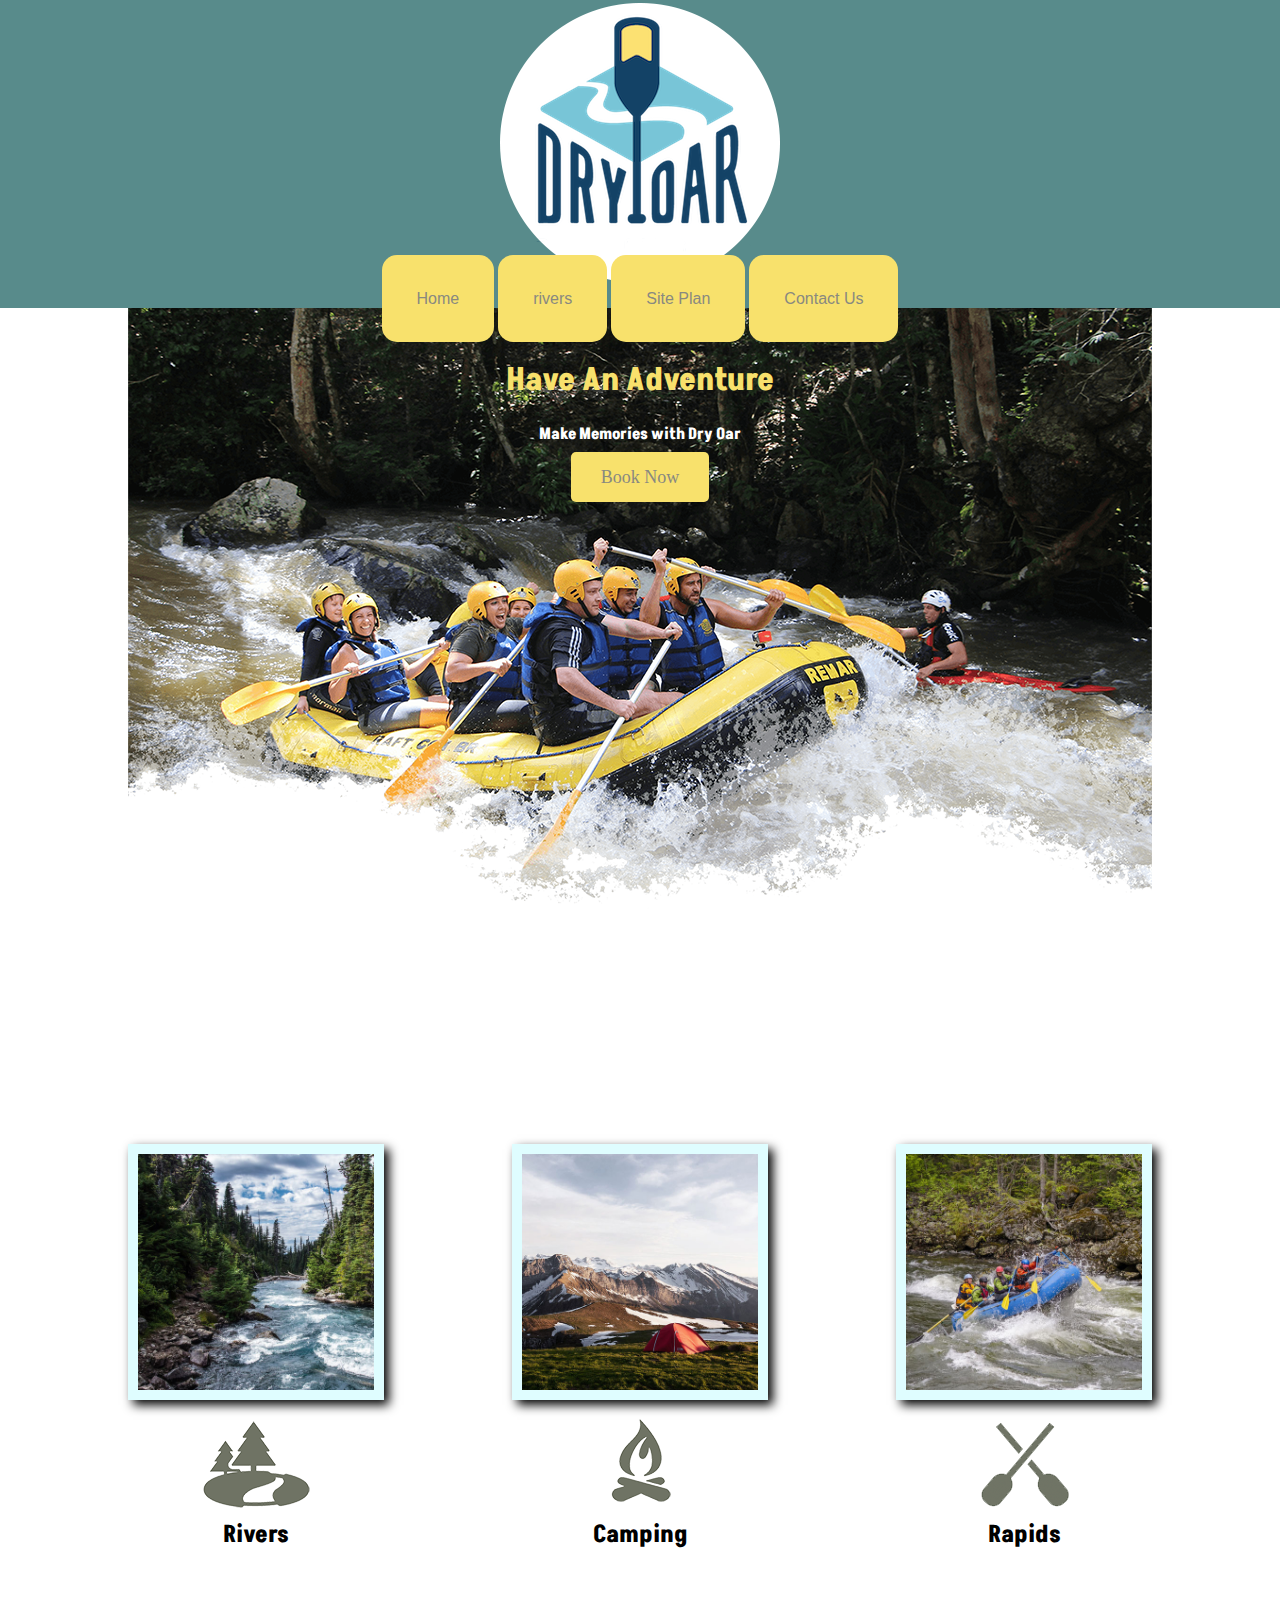
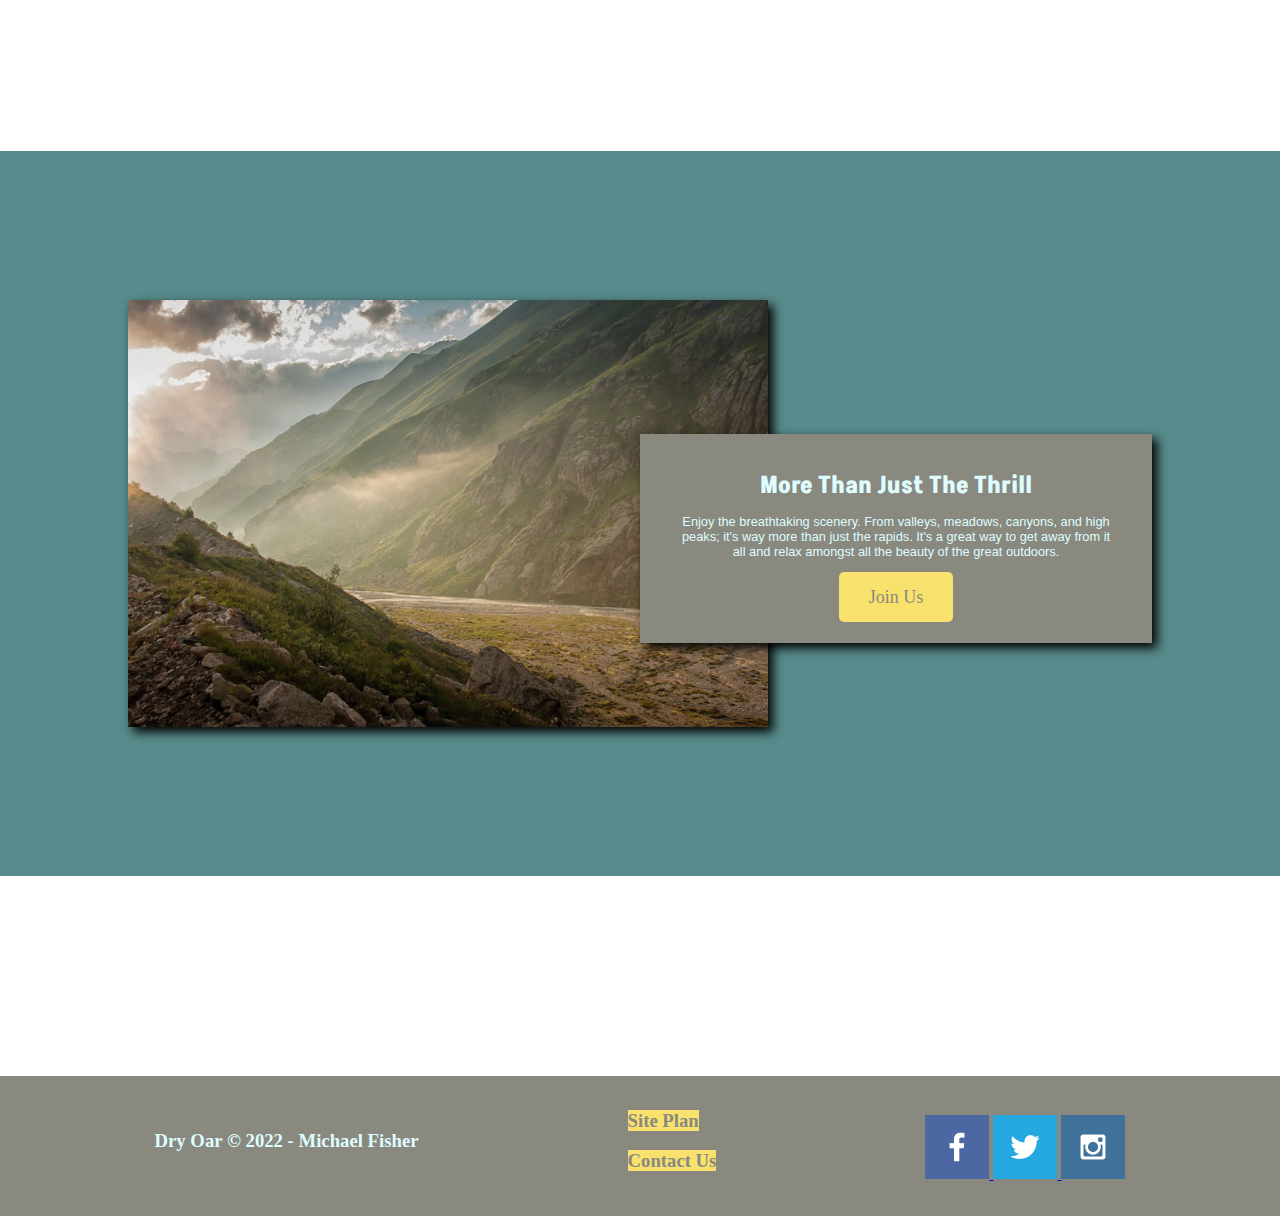
<file: index.html>
<!DOCTYPE html>
<html lang="en">
<head>
    <meta charset="UTF-8">
    <meta http-equiv="X-UA-Compatible" content="IE=edge">
    <meta name="viewport" content="width=device-width, initial-scale=1.0">
    <title>Whitewater Rafting Vacations | Dry Oar Boating | Home</title>
    <link rel="stylesheet" href="./styles.css">
</head>
<body>
    <div id="content">
    <header>
        <a id="logo_link" href="index.html">
            <img class="logo" src="images/logo.png" alt="Dry Oar Logo">
        </a>
        <nav id="links">
            <a href="index.html" target="_blank">Home</a>
            <a href="rivers.html" target="_blank">rivers</a>
            <a href="site-plan-rafting.html" target="_blank">Site Plan</a>
            <a href="contactus.html" target="_blank">Contact Us</a>
        </nav>
    </header>

    <div id="hero">
        <div id="hero-box">
            <img id="hero-img" src="images/hero.png" alt="People enjoying white water rafting">
        </div>
        <section id="hero-msg">
            <h1 id="home-title">Have An Adventure</h1>
            <h4>Make Memories with Dry Oar </h4>
            <div class='button-box'>
                <a class='book' href="rates.html">Book Now</a>
            </div>
        </section>
    </div>

    <main class="home-grid">
        <section class="rivers-card">
            <img class="card-img" src="images/rivers.jpg" alt="river in forest">
            <img class="icon" src="images/river_icon.png" alt="river icon">
            <h2>Rivers</h2>
        </section>
        <section class="camping-card">
            <img class="card-img" src="images/camping.jpg" alt="tent in mountains">
            <img class="icon" src="images/fire_icon.png" alt="fire icon">
            <h2>Camping</h2>
        </section>
        <section class="rapids-card">
            <img class="card-img" src="images/rapids.jpg" alt="rafting boat">
            <img class="icon" src="images/oars.png" alt="oars icon">
            <h2>Rapids</h2>
        </section>
        <div id="background"></div>
        <img class="mountains" src="images/mountains.jpg" alt="Misty mountains">
        <section class="msg">
            <h2>More Than Just The Thrill</h2>
            <p>Enjoy the breathtaking scenery. From valleys, meadows, canyons, and high peaks; it's way more than just the rapids. It's a great way to get away from it all and relax amongst all the beauty of the great outdoors. </p>
            <a class='join' href="rivers.html">Join Us</a>
        </section>
    </main>

    <footer>
        <h3>Dry Oar &copy; 2022 - Michael Fisher</h3>
        <div class="links">
            <h3><a href=https://mickfish1996.github.io/wwr>Site Plan</a></h3>
            <h3><a href="contactus.html">Contact Us</a></h3>
        </div>
        <div class="social">
            <a href="https://facebook.com" target="_blank">
                <img src="images/facebook.png" alt="fb icon">
            </a>
            <a href="https://twitter.com" target="_blank">
                <img src="images/twitter.png" alt="twitter icon">
            </a>
            <a href="https://instagram.com" target="_blank">
                <img src="images/instagram.png" alt="instagram icon">
            </a>
        </div>
    </footer>
    </div>
</body>
</html>
</file>
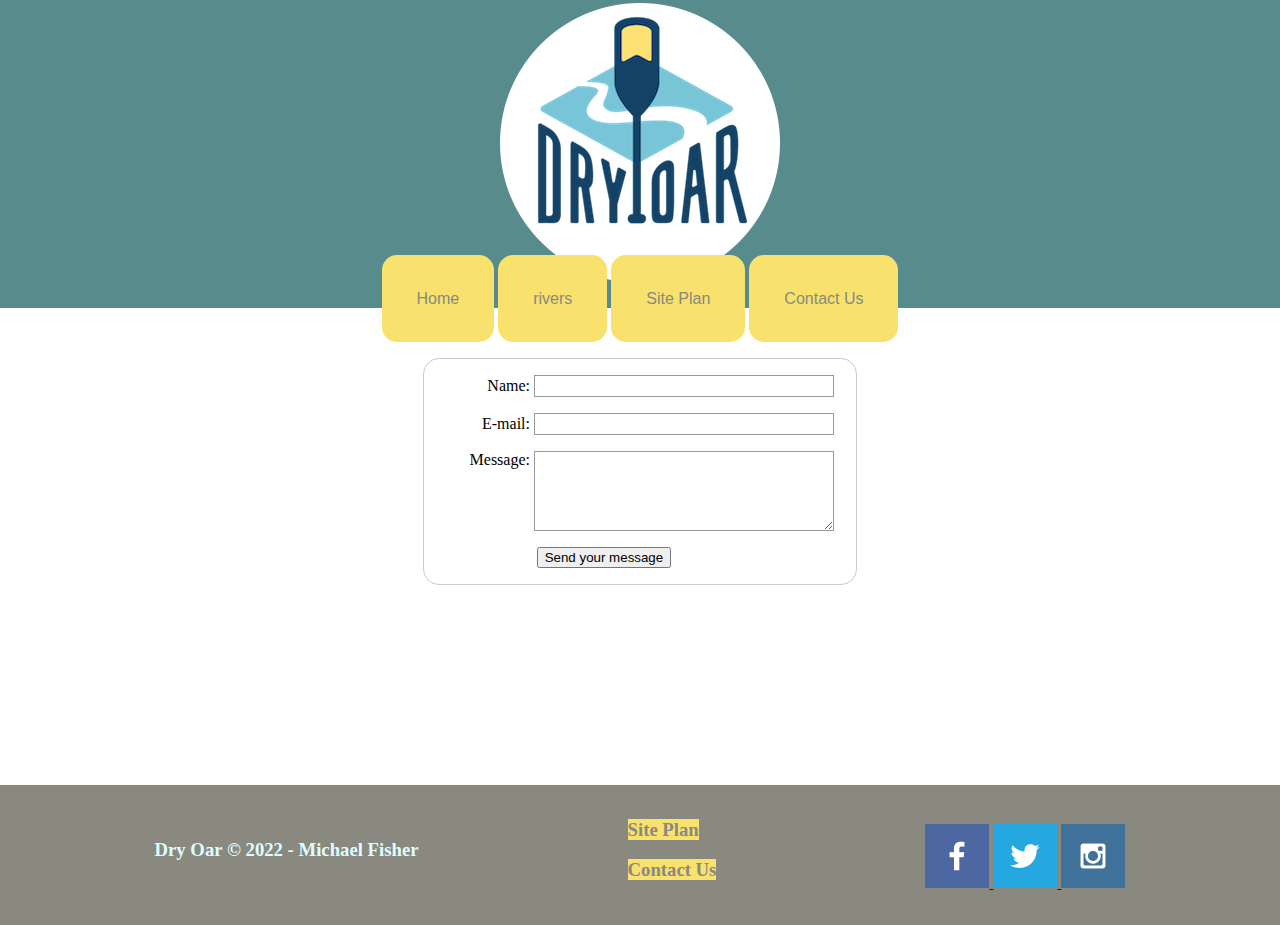
<file: contactus.html>
<!DOCTYPE html>
<html lang="en">
    <head>
        <meta charset="UTF-8">
        <meta http-equiv="X-UA-Compatible" content="IE=edge">
        <meta name="viewport" content="width=device-width, initial-scale=1.0">
        <title>Whitewater Rafting Vacations | Dry Oar Boating | Home</title>
        <link rel="stylesheet" href="./styles.css">
    </head>
<body>
    <div id="RiverContent">
        <header>
            <a id="logo_link" href="index.html">
                <img class="logo" src="images/logo.png" alt="Dry Oar Logo">
            </a>
            <nav id="links">
                <a href="index.html" target="_blank">Home</a>
                <a href="rivers.html" target="_blank">rivers</a>
                <a href="https://mickfish1996.github.io/wwr/" target="_blank">Site Plan</a>
                <a href="contactus.html" target="_blank">Contact Us</a>
            </nav>
        </header>

        <main class="contactUs">
            <form action="/my-handling-form-page" method="post">
                <ul>
                    <li>
                        <label for="name">Name:</label>
                        <input type="text" id="name" name="user_name">
                    </li>

                    <li>
                        <label for="mail">E-mail:</label>
                        <input type="email" id="mail" name="user_email">
                    </li>

                    <li>
                        <label for="msg">Message:</label>
                        <textarea id="msg" name="user_message"></textarea>
                    </li>

                    <li class="button">
                        <button type="submit">Send your message</button>
                    </li>
                </ul>
            </form>

            <div id="feedback"></div>

            <script>
                // get the feedback div element so we can do something with it.
                const feedbackElement = document.getElementById('feedback');
                // get the form so we can read what was entered in it.
                const formElement = document.forms[0];
                // add a 'listener' to wait for a submission of our form. When that happens run the code below.
                formElement.addEventListener('submit', function(e) {
                    // stop the form from doing the default action.
                    e.preventDefault();
                    // set the contents of our feedback element to a message letting the user know the form was submitted successfully. Notice that we pull the name that was entered in the form to personalize the message!
                    feedbackElement.innerHTML = 'Hello '+ formElement.user_name.value +'! Thank you for your message. We will get back with you as soon as possible!';
                    // make the feedback element visible.
                    feedbackElement.style.display = "block";
                    // add a class to move everything down so our message doesn't cover it.
                    document.body.classList.toggle('moveDown');
                });
            </script>

        </main>

        <footer>
            <h3>Dry Oar &copy; 2022 - Michael Fisher</h3>
            <div class="links">
                <h3><a href="https://mickfish1996.github.io/wwr/">Site Plan</a></h3>
                <h3><a href="contactus.html">Contact Us</a></h3>
            </div>
            <div class="social">
                <a href="https://facebook.com" target="_blank">
                    <img src="images/facebook.png" alt="fb icon">
                </a>
                <a href="https://twitter.com" target="_blank">
                    <img src="images/twitter.png" alt="twitter icon">
                </a>
                <a href="https://instagram.com" target="_blank">
                    <img src="images/instagram.png" alt="instagram icon">
                </a>
            </div>
        </footer>
    </div>
</body>
</html>
</file>
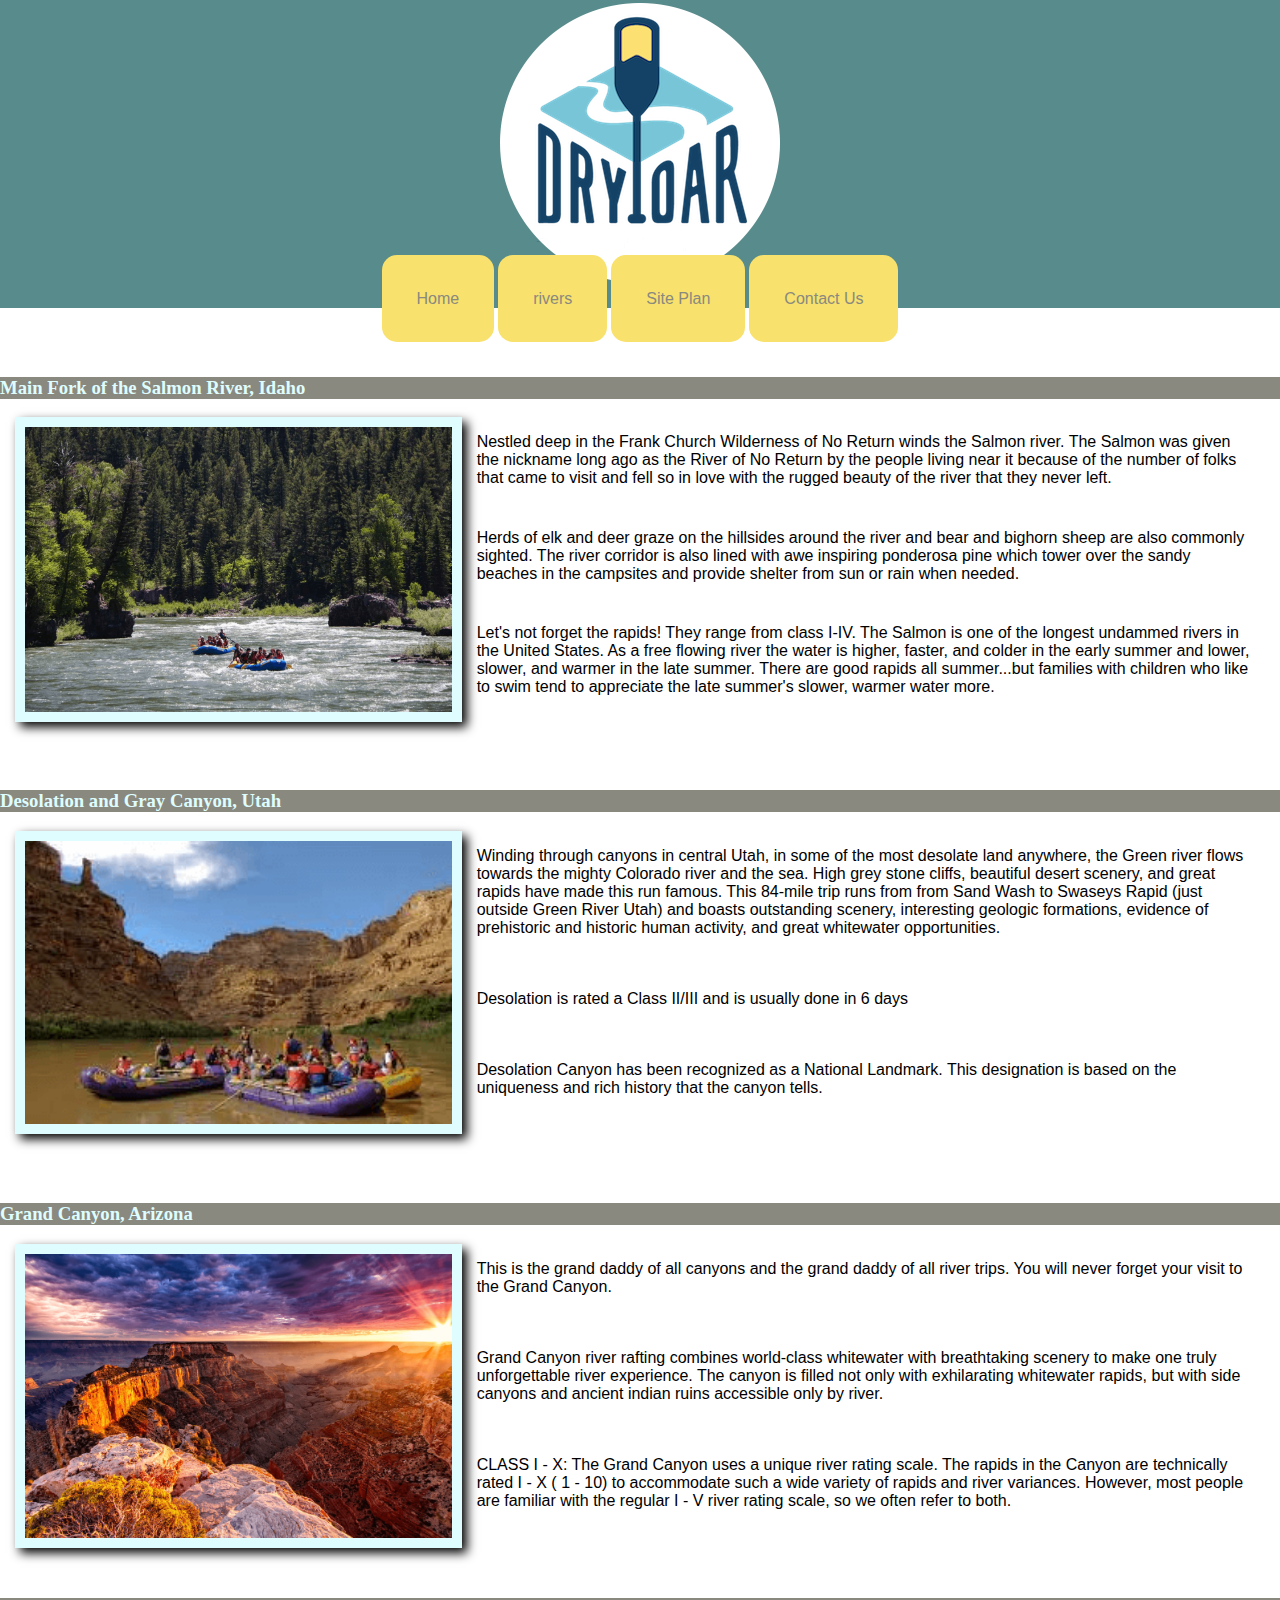
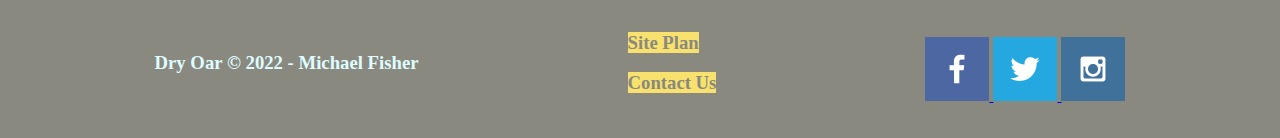
<file: rivers.html>
<!DOCTYPE html>
<html lang="en">
    <head>
        <meta charset="UTF-8">
        <meta http-equiv="X-UA-Compatible" content="IE=edge">
        <meta name="viewport" content="width=device-width, initial-scale=1.0">
        <title>Whitewater Rafting Vacations | Dry Oar Boating | Home</title>
        <link rel="stylesheet" href="./styles.css">
    </head>
<body>
    <div id="RiverContent">
        <header>
            <a id="logo_link" href="index.html">
                <img class="logo" src="images/logo.png" alt="Dry Oar Logo">
            </a>
            <nav id="links">
                <a href="index.html" target="_blank">Home</a>
                <a href="rivers.html" target="_blank">rivers</a>
                <a href="https://mickfish1996.github.io/wwr/" target="_blank">Site Plan</a>
                <a href="contactus.html" target="_blank">Contact Us</a>
            </nav>
        </header>

        <main>
            <div class="salmonRiver">

                <img id="salmon-img" src="./images/snakeRiver.png" alt="The Salmon river">
                <h3 id="salmon-header">
                    Main Fork of the Salmon River, Idaho
                </h3>
                <p id="salmon-p1">
                    Nestled deep in the Frank Church Wilderness of No Return winds the Salmon river. 
                    The Salmon was given the nickname long ago as the River of No Return by the people 
                    living near it because of the number of folks that came to visit and fell so in love with
                    the rugged beauty of the river that they never left.
                </p>
                <p id="salmon-p2">
                    Herds of elk and deer graze on the hillsides around the river and bear and bighorn sheep are
                    also commonly sighted. The river corridor is also lined with awe inspiring ponderosa pine which 
                    tower over the sandy beaches in the campsites and provide shelter from sun or rain when needed.
                </p>
                <p id="salmon-p3">
                    Let's not forget the rapids! They range from class I-IV. The Salmon is one of the longest undammed 
                    rivers in the United States. As a free flowing river the water is higher, faster, and colder in the 
                    early summer and lower, slower, and warmer in the late summer. There are good rapids all summer...but 
                    families with children who like to swim tend to appreciate the late summer's slower, warmer water more.
                </p>
            </div>

            <div class="desolationRiver">

                <img id="desolation-img" src="./images/desolationCanyon.png" alt="Desolation Canyon">
                <h3 id="desolation-header">
                    Desolation and Gray Canyon, Utah
                </h3>
                <p id="desolation-p1">
                    Winding through canyons in central Utah, in some of the most desolate land anywhere, the Green river flows
                    towards the mighty Colorado river and the sea. High grey stone cliffs, beautiful desert scenery, and great 
                    rapids have made this run famous. This 84-mile trip runs from from Sand Wash to Swaseys Rapid (just outside 
                    Green River Utah) and boasts outstanding scenery, interesting geologic formations, evidence of prehistoric 
                    and historic human activity, and great whitewater opportunities.
                </p>
                <p id="desolation-p2">
                    Desolation is rated a Class II/III and is usually done in 6 days
                </p>
                <p id="desolation-p3">
                    Desolation Canyon has been recognized as a National Landmark.  This designation is based on the uniqueness 
                    and rich history that the canyon tells.
                </p>
            </div>

            <div class="grandCanyon">

                <img id="grandCanyon-img" src="./images/grandCanyon.png" alt="Grand Canyon">
                <h3 id="grandCanyon-header">
                    Grand Canyon, Arizona
                </h3>
                <p id="grandCanyon-p1">
                    This is the grand daddy of all canyons and the grand daddy of all river trips. You will never forget your 
                    visit to the Grand Canyon.
                </p>
                <p id="grandCanyon-p2">
                    Grand Canyon river rafting combines world-class whitewater with breathtaking scenery to make one truly 
                    unforgettable river experience. The canyon is filled not only with exhilarating whitewater rapids, but 
                    with side canyons and ancient indian ruins accessible only by river.
                </p>
                <p id="grandCanyon-p3">
                    CLASS I - X: The Grand Canyon uses a unique river rating scale. The rapids in the Canyon are technically 
                    rated I - X ( 1 - 10) to accommodate such a wide variety of rapids and river variances. However, most 
                    people are familiar with the regular I - V river rating scale, so we often refer to both.
                </p>
            </div>


        </main>

        <footer>
            <h3>Dry Oar &copy; 2022 - Michael Fisher</h3>
            <div class="links">
                <h3><a href="https://mickfish1996.github.io/wwr/">Site Plan</a></h3>
                <h3><a href="contactus.html">Contact Us</a></h3>
            </div>
            <div class="social">
                <a href="https://facebook.com" target="_blank">
                    <img src="images/facebook.png" alt="fb icon">
                </a>
                <a href="https://twitter.com" target="_blank">
                    <img src="images/twitter.png" alt="twitter icon">
                </a>
                <a href="https://instagram.com" target="_blank">
                    <img src="images/instagram.png" alt="instagram icon">
                </a>
            </div>
        </footer>
    </div>
</body>
</html>
</file>
<file: styles.css>
@import url('https://fonts.googleapis.com/css?family=Akshar|Laro');


header{
    
    background-color: #588b8b;
    text-align: center;

}

/* nav {
    background-color:#F8E16C;
    text-align: center;
        font-family: Laro, Helvetica, sans-serif;
    
} */

nav a{
    text-decoration: none;
    color:#898980;
    text-align: center;
    padding: 35px;
    font-family: Laro, Helvetica, sans-serif;
    border-radius: 15px;
    
}

nav a:hover{
    background-color: #898980;
    color: #DFFDFF
}

#links a{
    text-decoration: none;
    background-color: #F8E16C;
    color:#898980;
    text-align: center;
}
#content {
    max-width: 1600px;
    margin: 0 auto;


}

.button-box {
    text-align: center;
}


    
#hero-msg h1, #hero-msg h4, h2{
    text-align: center;
    font-family: Akshar;
}

main section {
    text-align: center;
}

#background {
    height: 725px;
    background-color: #588b8b;
}

footer {
    padding: 25px 50px;
    margin-top: 200px;
    display: flex;
    justify-content: space-around;
    align-items: center;
}

.msg {
    margin-top: 50px;
    padding: 35px;
    grid-column: 6/10;
    grid-row: 6/7;
    box-shadow: 5px 5px 10px black;
}
footer, h3, .msg{
    background-color: #898980;
    color: #DFFDFF;
}

#links a:hover{
    background-color: #898980;
    color:#DFFDFF
}

.links a:hover{
    background-color: #898980;
    color:#DFFDFF
}

.links a{
    text-decoration: none;
    background-color: #F8E16C;
    color:#898980;

}

p {
    font-family: Laro, Helvetica, sans-serif;
}

.home-title {
    font-size: 2em;
}

.book, .join {
    color:#898980;
    text-decoration: none;
    background-color: #F8E16C;
    font-size: 18px;
    padding: 15px 30px;
    margin-top: 50px;
    border-radius: 5px;
    border:#588b8b;
}

.book:hover, .join:hover {
    background-color: #898980;
    color: #DFFDFF;
}

.msg p {
    font-size: .8em;
    padding-bottom: 15px;
}

body {
    margin: 0;
    padding: 0;
}

h2 {
    margin: 0;
}

#hero-box{
    text-align: center;
    margin-top: 50px;
}

footer, .social{
    padding-top: 15px;
}

.icon {
    padding-top: 10px;
}

#logo_link {
    padding-top: 5px;
}

.home-title{
    
}

.rivers-card, .camping-card, .rapids-card{
    margin: 200px 0;
}

.card-img {
    border: 10px solid #DFFDFF;
    transition: transform .5s;
    box-shadow: 5px 5px 10px black;
}

.card-img:hover {
    opacity: .6;
    transform: scale(1.1);
}

main section img {
    box-sizing: border-box;
}

.mountains {
    margin-top: 50px;
    margin-bottom: 50px;
}

#hero {
    display: grid;
    grid-template-columns: 1fr 3fr 1fr;
    margin-top: -100px;
}

#hero-box{
    grid-column: 1/4;
    grid-row: 1/3;
    z-index: -1;
}

#hero-msg h4{
    color: white;
}

#hero-msg {
    grid-column: 2/3;
    grid-row: 1/2;
    margin-top: 140px;
}

#home-title {
    margin-top: 10px;
    color:#F8E16C;
}

.home-grid {
    display: grid;
    grid-template-columns: repeat(10, 1fr);
}

.card-img, .mountains {
    width: 100%;
}

.rivers-card {
    grid-column: 2/4;
    grid-row: 2/3;
}

.camping-card {
    grid-column: 5/7;
    grid-row: 2/3;
}

.rapids-card {
    grid-column: 8/10;
    grid-row: 2/3;
}

#background{
    grid-column: 1/11;
    grid-row: 4/9;
}

.mountains {
    width: 100%;
    grid-column: 2/7;
    grid-row: 5/8;
    box-shadow: 5px 5px 10px black;
}

form {

    margin: 0 auto;
    width: 400px;

    padding: 1em;
    border: 1px solid #CCC;
    border-radius: 1em;
}

ul {
    list-style: none;
    padding: 0;
    margin: 0;
}

form li + li {
    margin-top: 1em;
}

label {
    display: inline-block;
    width: 90px;
    text-align: right;
}

input, textarea {
    font: 1em sans-serif;
    width: 300px;
    box-sizing: border-box;

    border: 1px solid #999;
}

input:focus, textarea:focus {
    border-color: #000;
}

textarea {
    vertical-align: top;

    height: 5em;
}

.button {
    padding-left: 90px;
}

button {
    margin-left: .5em;
}

.contactUs {
    margin-top: 50px;
}

#feedback {
    background-color: antiquewhite;
    position: absolute;
    top: 0;
    left: 0;
    right: 0;
    padding: .5em;
    /* make this element invisible until we are ready for it */
    display: none; 
}

.moveDown {
    margin-top: 3em;
}

.salmonRiver {
    display: grid;
    grid-template-columns: 1fr 1fr 1fr;
    margin-top: 50px;
}

#salmon-img{
    margin-left: 15px;
    width: 100%;
    grid-column: 1/2;
    grid-row: 2/5;
}
#salmon-header{
    grid-column: 1/4;
}

#salmon-p1, #salmon-p2, #salmon-p3{
    margin-left: 50px;
    margin-right: 30px;
    grid-column: 2/4;
}

.desolationRiver {
    display: grid;
    grid-template-columns: 1fr 1fr 1fr;
    margin-top: 50px;
}

#desolation-img{
    margin-left: 15px;
    width: 100%;
    grid-column: 1/2;
    grid-row: 2/5;
}
#desolation-header
{
    grid-column: 1/4;
}

#desolation-p1, #desolation-p2, #desolation-p3{
    margin-left: 50px;
    margin-right: 30px;
    grid-column: 2/4;
}

.grandCanyon {
    display: grid;
    grid-template-columns: 1fr 1fr 1fr;
    margin-top: 50px;
    margin-bottom: -150px;
}

#grandCanyon-img{
    margin-left: 15px;
    width: 100%;
    grid-column: 1/2;
    grid-row: 2/5;
}
#grandCanyon-header {
    grid-column: 1/4;
}

#grandCanyon-p1, #grandCanyon-p2, #grandCanyon-p3{
    margin-left: 50px;
    margin-right: 30px;
    grid-column: 2/4;
}

#salmon-img, #desolation-img, #grandCanyon-img {
    border: 10px solid #DFFDFF;
    transition: transform .5s;
    box-shadow: 5px 5px 10px black;
}

@media screen and (max-width: 900px) {
    #hero, .home-grid {
        display: block;
        height: auto;
    }

    nav, footer {
        flex-direction: column;
    }

    nav a {
        display: block;
        padding: 15px;
    }

    #hero {
        margin-top: 0;
    }

    #hero-msg {
        margin-top: 0;
    }

    #hero-msg h4 {
        display: none;
    }
    .home-title {
        font-size: 25px;
        color: #6f7364;
    }
    .rivers-card, .camping-card, .rapids-card { 
        margin: 50px auto;
        width: 60%;
    }
    #background {
        display: none;
    }
    .mountains, .msg {
        width: 80%;
        display: block;
        margin: 0 auto;
    }
    footer {
        margin-top: 25px;
    }
}
</file>
